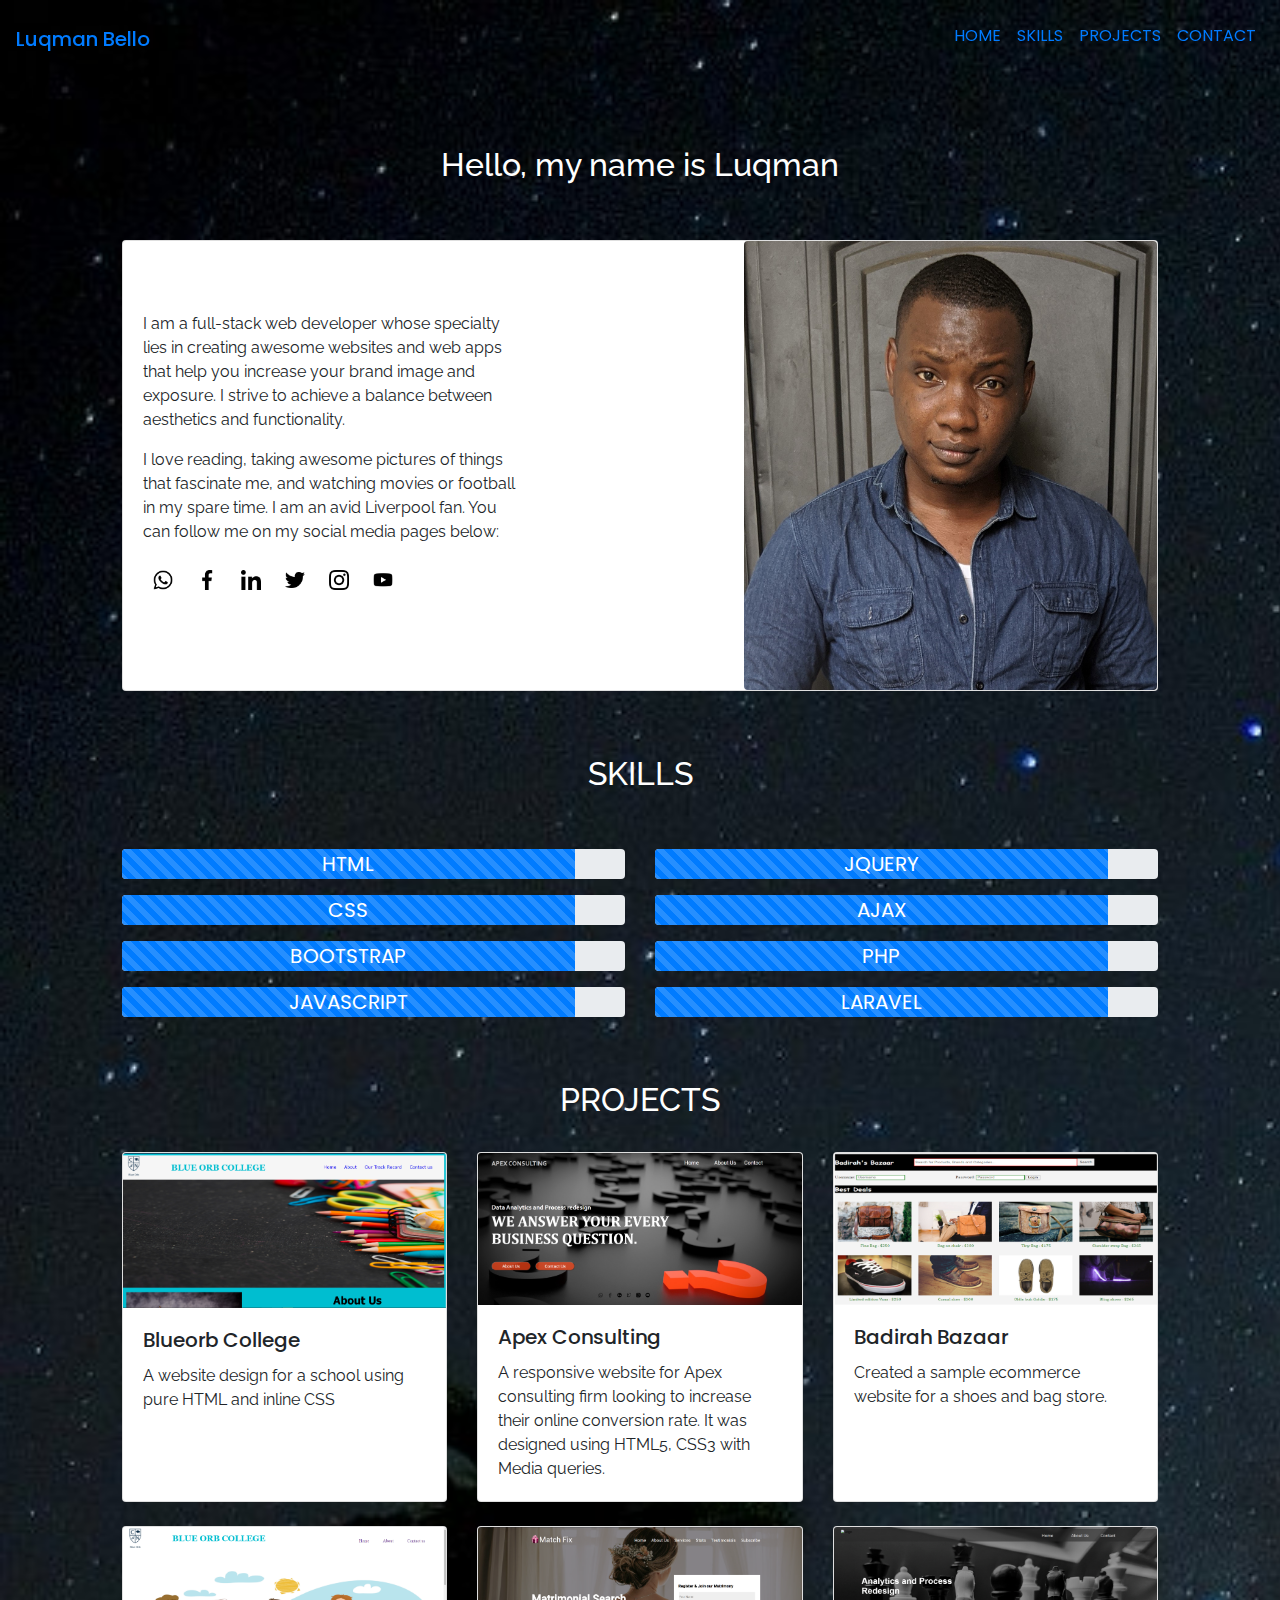
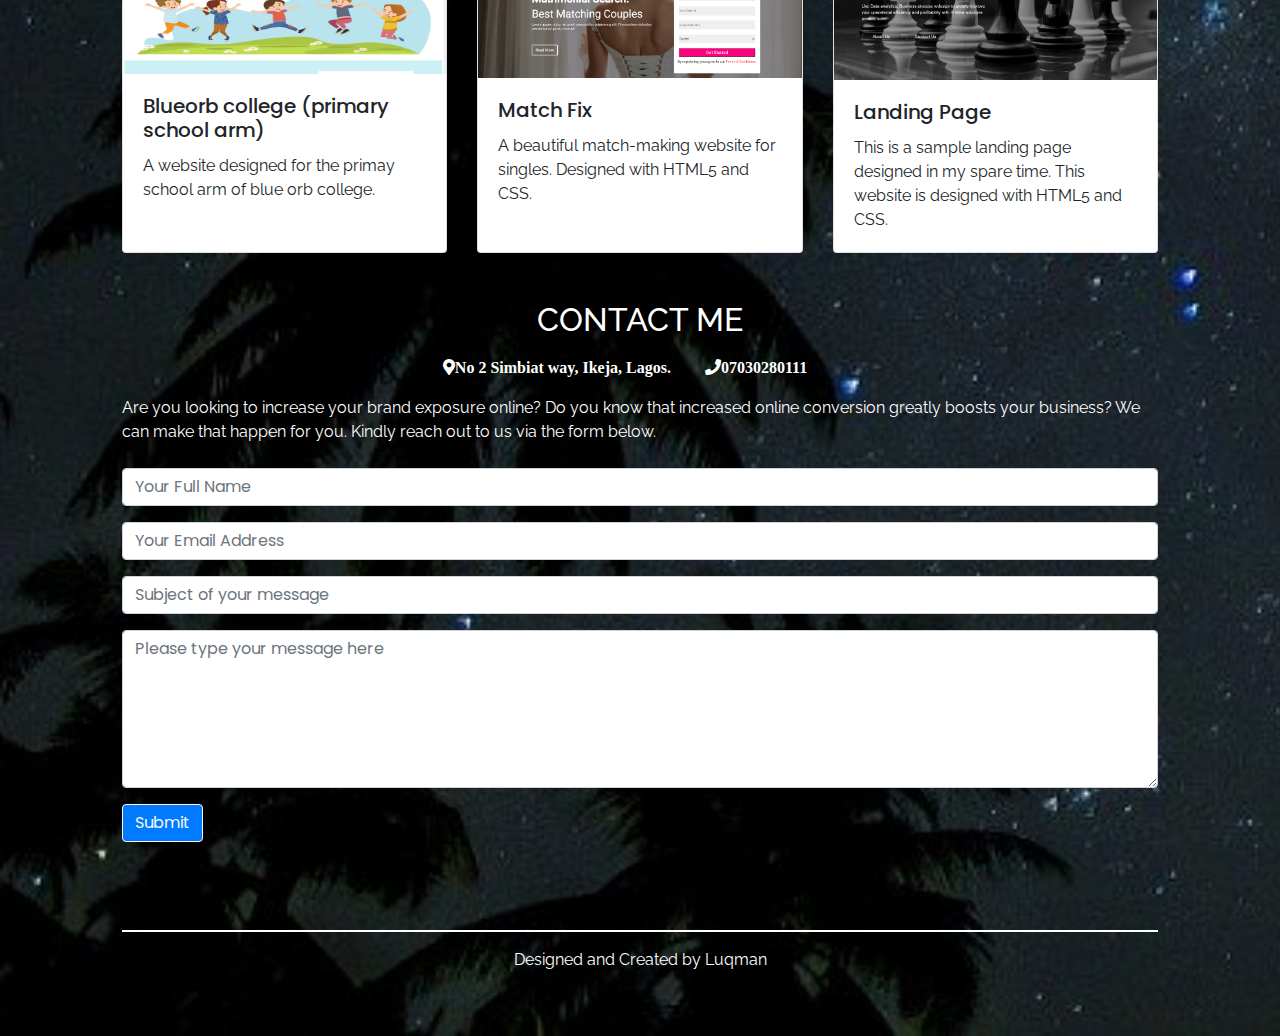
<file: index.html>
<!doctype html>
<html lang="en">
    <head>
        <meta charset="utf-8">
        <meta http-equiv="x-ua-compatible" content="ie=edge">
        
        <meta name="keyword" content="">
        <meta name="description" content="">
        <meta name="viewport" content="width=device-width, initial-scale=1">		

        <title>Luqman Bello</title>

        <link href="https://fonts.googleapis.com/css2?family=Poppins:wght@400;500;600;700;800&family=Raleway:wght@300;400;500;600;700;800&family=Tangerine:wght@400;700&display=swap" rel="stylesheet">

        <link rel="stylesheet" href="css/bootstrap.css" type="text/css">
        <link rel="stylesheet" href="index.css"  type="text/css">
        <link href="css/fontawesome/css/all.css" type="text/css" rel="stylesheet">
    </head>

    <body>
        <div class="container-fluid">
        <!--Nav bar and banner -->
        <div class="row justify-content-center mb-5">
            <div class="col-md-10">
                <nav class="navbar navbar-expand-lg fixed-top" >
                  <h1><a class="navbar-brand" href="home">Luqman Bello</a></h1>
                  <button class="navbar-toggler" type="button" data-toggle="collapse" data-target="#navbarNav" aria-controls="navbarNav" aria-expanded="false" aria-label="Toggle navigation">
                    <span class="navbar-toggler-icon"></span>
                  </button>
                  <div class="collapse navbar-collapse  justify-content-end" id="navbarNav">
                    <ul class="navbar-nav">
                      <li class="nav-item active">
                        <a class="nav-link" href="#home">HOME <span class="sr-only">(current)</span></a>
                      </li>
                      <li class="nav-item">
                        <a class="nav-link" href="#skills">SKILLS</a>
                      </li>
                      <li class="nav-item">
                        <a class="nav-link" href="#projects">PROJECTS</a>
                      </li>
                      <li class="nav-item">
                        <a class="nav-link" href="#contact">CONTACT</a>
                      </li>
                    </ul>
                  </div>
                </nav>
            </div>
        </div>

        <div style="min-height: 50px"></div>

        <!--About me section -->
                <div class="row justify-content-center mt-5 mb-5">
                    <div class="col-lg-6 text-lg-center" id="home"><h2>Hello, my name is Luqman</h2></div>
                </div>
                <div class="row justify-content-center">
                    <div class="col-lg-10">
                    <div class="card mb-3">
                      <div class="row justify-content-between">
                        <div class="col-lg-5">
                          <div class="card-body">
                            <h2 class="card-title">My name is Luqman</h2>
                            <p class="card-text">I am a full-stack web developer whose specialty lies in creating awesome websites and web apps that help you increase your brand image and exposure. I strive to achieve a balance between aesthetics and functionality.</p>

                            <p>I love reading, taking awesome pictures of things that fascinate me, and watching movies or football in my spare time. I am an avid Liverpool fan. You can follow me on my social media pages below:</p>
                             <a href="https://wa.me/+2347030280111" target="blank"><img src="images/whatsapp.png" class="socialmediaimg"></a>
                             <a href="https://facbook.com/mateerial" target="blank"><img src="images/facebook.png" class="socialmediaimg"></a>
                             <a href="https://www.linkedin.com/in/luqman-bello-abiodun" target="blank"><img src="images/linkedin.png" class="socialmediaimg"></a>
                             <a href="https://twitter.com/mateerial" target="blank"><img src="images/twitter.png" class="socialmediaimg"></a>
                             <a href="https://instagram.com/mateerial" target="blank"><img src="images/instagram.png" class="socialmediaimg"></a>
                             <a href="#" target="blank"><img src="images/youtube.png" class="socialmediaimg"></a>
                          </div>
                        </div>
                        <div class="col-lg-5">
                          <img src="images/luqman.jpg" class="img-fluid rounded" alt="myimage" >
                        </div>
                      </div>
                    </div>
                </div>
            </div>

        <!--Skills section -->  
                <div class="row justify-content-center mt-5 mb-5">
                    <div class="col-md-6 text-lg-center" id="skills"><h2>SKILLS</h2></div>
                </div>

                <div class="row justify-content-center">
                    <div class="col-md-5">
                        <div class="progress mb-3" style="min-height: 30px;">
                          <div class="progress-bar progress-bar-striped progress-bar-animated" role="progressbar" aria-valuenow="90" aria-valuemin="0" aria-valuemax="100" style="width: 90%; height: 30px; font-size: 20px;">HTML</div>
                        </div>
                        <div class="progress mb-3" style="min-height: 30px">
                          <div class="progress-bar progress-bar-striped progress-bar-animated" role="progressbar" aria-valuenow="80" aria-valuemin="0" aria-valuemax="100" style="width: 90%; height: 30px; font-size: 20px;">CSS</div>
                        </div>
                        <div class="progress mb-3" style="min-height: 30px">
                          <div class="progress-bar progress-bar-striped progress-bar-animated" role="progressbar" aria-valuenow="80" aria-valuemin="0" aria-valuemax="100" style="width: 90%; height: 30px; font-size: 20px;">BOOTSTRAP</div>
                        </div>
                        <div class="progress mb-3" style="min-height: 30px">
                          <div class="progress-bar progress-bar-striped progress-bar-animated" role="progressbar" aria-valuenow="80" aria-valuemin="0" aria-valuemax="100" style="width: 90%; height: 30px; font-size: 20px;">JAVASCRIPT</div>
                        </div>
                    </div>
                    <div class="col-md-5">
                        <div class="progress mb-3" style="min-height: 30px">
                          <div class="progress-bar progress-bar-striped progress-bar-animated" role="progressbar" aria-valuenow="80" aria-valuemin="0" aria-valuemax="100" style="width: 90%; height: 30px; font-size: 20px;">JQUERY</div>
                        </div>
                        <div class="progress mb-3" style="min-height: 30px">
                          <div class="progress-bar progress-bar-striped progress-bar-animated" role="progressbar" aria-valuenow="70" aria-valuemin="0" aria-valuemax="100" style="width: 90%; height: 30px; font-size: 20px;">AJAX</div>
                        </div>
                        <div class="progress mb-3" style="min-height: 30px">
                          <div class="progress-bar progress-bar-striped progress-bar-animated" role="progressbar" aria-valuenow="85" aria-valuemin="0" aria-valuemax="100" style="width: 90%; height: 30px; font-size: 20px;">PHP</div>
                        </div>
                        <div class="progress mb-3" style="min-height: 30px">
                          <div class="progress-bar progress-bar-striped progress-bar-animated" role="progressbar" aria-valuenow="60" aria-valuemin="0" aria-valuemax="100" style="width: 90%; height: 30px; font-size: 20px;">LARAVEL</div>
                        </div>
                    </div>
                </div>


        <!--Projects section -->
            <div class="row justify-content-center mt-5">
                <div class="col-md-6 text-lg-center" id="projects"><h2>PROJECTS</h2></div>
            </div>  

            <div class="row justify-content-center">
            <div class="col-lg-10">
                <div class="card-deck mt-4">
                  <div class="card">
                    <a href="projects/project1/index.html" target="blank"><img src="projects/project1/blueorb.png" class="card-img-top" alt="..." ></a>
                    <div class="card-body">
                      <h5 class="card-title">Blueorb College</h5>
                      <p class="card-text">A website design for a school using pure HTML and inline CSS</p>
                    </div>
                  </div>

                  <div class="card">
                    <a href="projects/project2/index.html" target="blank"><img src="projects/project2/apex.png" class="card-img-top" alt="..."></a>
                    <div class="card-body">
                      <h5 class="card-title">Apex Consulting</h5>
                      <p class="card-text">A responsive website for Apex consulting firm looking to increase their online conversion rate. It was designed using HTML5, CSS3 with Media queries.</p>
                    </div>
                  </div>

                  <div class="card">
                    <a href="projects/bazaar/cssassignment1edit.html" target="blank"><img src="projects/bazaar/bazaar.png" class="card-img-top" alt="..."></a>
                    <div class="card-body">
                      <h5 class="card-title">Badirah Bazaar</h5>
                      <p class="card-text">Created a sample ecommerce website for a shoes and bag store.</p>
                    </div>
                  </div>
                 </div>
            </div>
        </div>

            <div class="row justify-content-center">
            <div class="col-lg-10">
                 <div class="card-deck mt-4">
                  <div class="card">
                    <a href="projects/project3/webtemplate2.html" target="blank"><img src="projects/project3/blueorb.png" class="card-img-top" alt="..."></a>
                    <div class="card-body">
                      <h5 class="card-title">Blueorb college (primary school arm)</h5>
                      <p class="card-text">A website designed for the primay school arm of blue orb college.</p>
                    </div>
                  </div>
              
                  <div class="card">
                    <a href="projects/matchfix/datingwebsite.html" target="blank"><img src="projects/matchfix/matchfix.png" class="card-img-top" alt="..."></a>
                    <div class="card-body">
                      <h5 class="card-title">Match Fix</h5>
                      <p class="card-text">A beautiful match-making website for singles. Designed with HTML5 and CSS.</p>
                    </div>
                  </div>

                  <div class="card">
                    <a href="projects/project4/index.html" target="blank"><img src="projects/project4/landingpage.png" class="card-img-top" alt="..."></a>
                    <div class="card-body">
                      <h5 class="card-title">Landing Page</h5>
                      <p class="card-text">This is a sample landing page designed in my spare time. This website is designed with HTML5 and CSS.</p>
                    </div>
                  </div>
                </div>
            </div>
        </div>

        <!--Contact section -->
            <div class="row justify-content-center mt-5 mb-5">
                <div class="col-lg-10">
                    <h2 class="text-lg-center mb-3" id="contact">CONTACT ME</h2>
                    <p style="text-align: center;"><span><i class="fas fa-map-marker-alt" style="color: white;">No 2 Simbiat way, Ikeja, Lagos.</i></span> <span><i class="fas fa-phone" style="color: white;">07030280111</i> </span></p>
                    <p class="mb-4" style="color:white;">Are you looking to increase your brand exposure online? Do you know that increased online conversion greatly boosts your business? We can make that happen for you. Kindly reach out to us via the form below. </p>

                    <!--Enquiry form below -->
                        <form method="" action="">                       
                            <div class="form-group">
                                <input type="text" class="form-control" id="exampleInputPassword1" placeholder="Your Full Name">
                            </div>
                            <div class="form-group">
                                <input type="email" class="form-control" id="exampleInputEmail1" aria-describedby="emailHelp" placeholder="Your Email Address">
                          </div>
                          <div class="form-group">
                                <input type="text" class="form-control" id="exampleInputPassword1" placeholder="Subject of your message">
                            </div>
                          <div class="form-group">
                            <textarea class="form-control" id="exampleFormControlTextarea1" rows="6" placeholder="Please type your message here"></textarea>
                          </div>
                          
                          <button type="submit" class="btn btn-outline-light btn-primary">Submit</button>
                        </form>
                </div>
                <div class="col-lg-10">
                            <br><br><br><hr style="border:1px solid white">
                            <p class="text-lg-center" style="color:white;">Designed and Created by Luqman</p>
                        </div>
                </div>
            </div>

            <!--Social media and footer -->
            <div class="row justify-content-center">
                <div class="col-md-10">
                

                </div>
                
            </div>

                        


        </div>




        <script src="js/jquery.min.js" type="text/javascript"></script>
        <script src="js/popper.min.js" type="text/javascript"></script>
        <script src="js/bootstrap.js" type="text/javascript"></script>

    </body>

    </html>
</file>
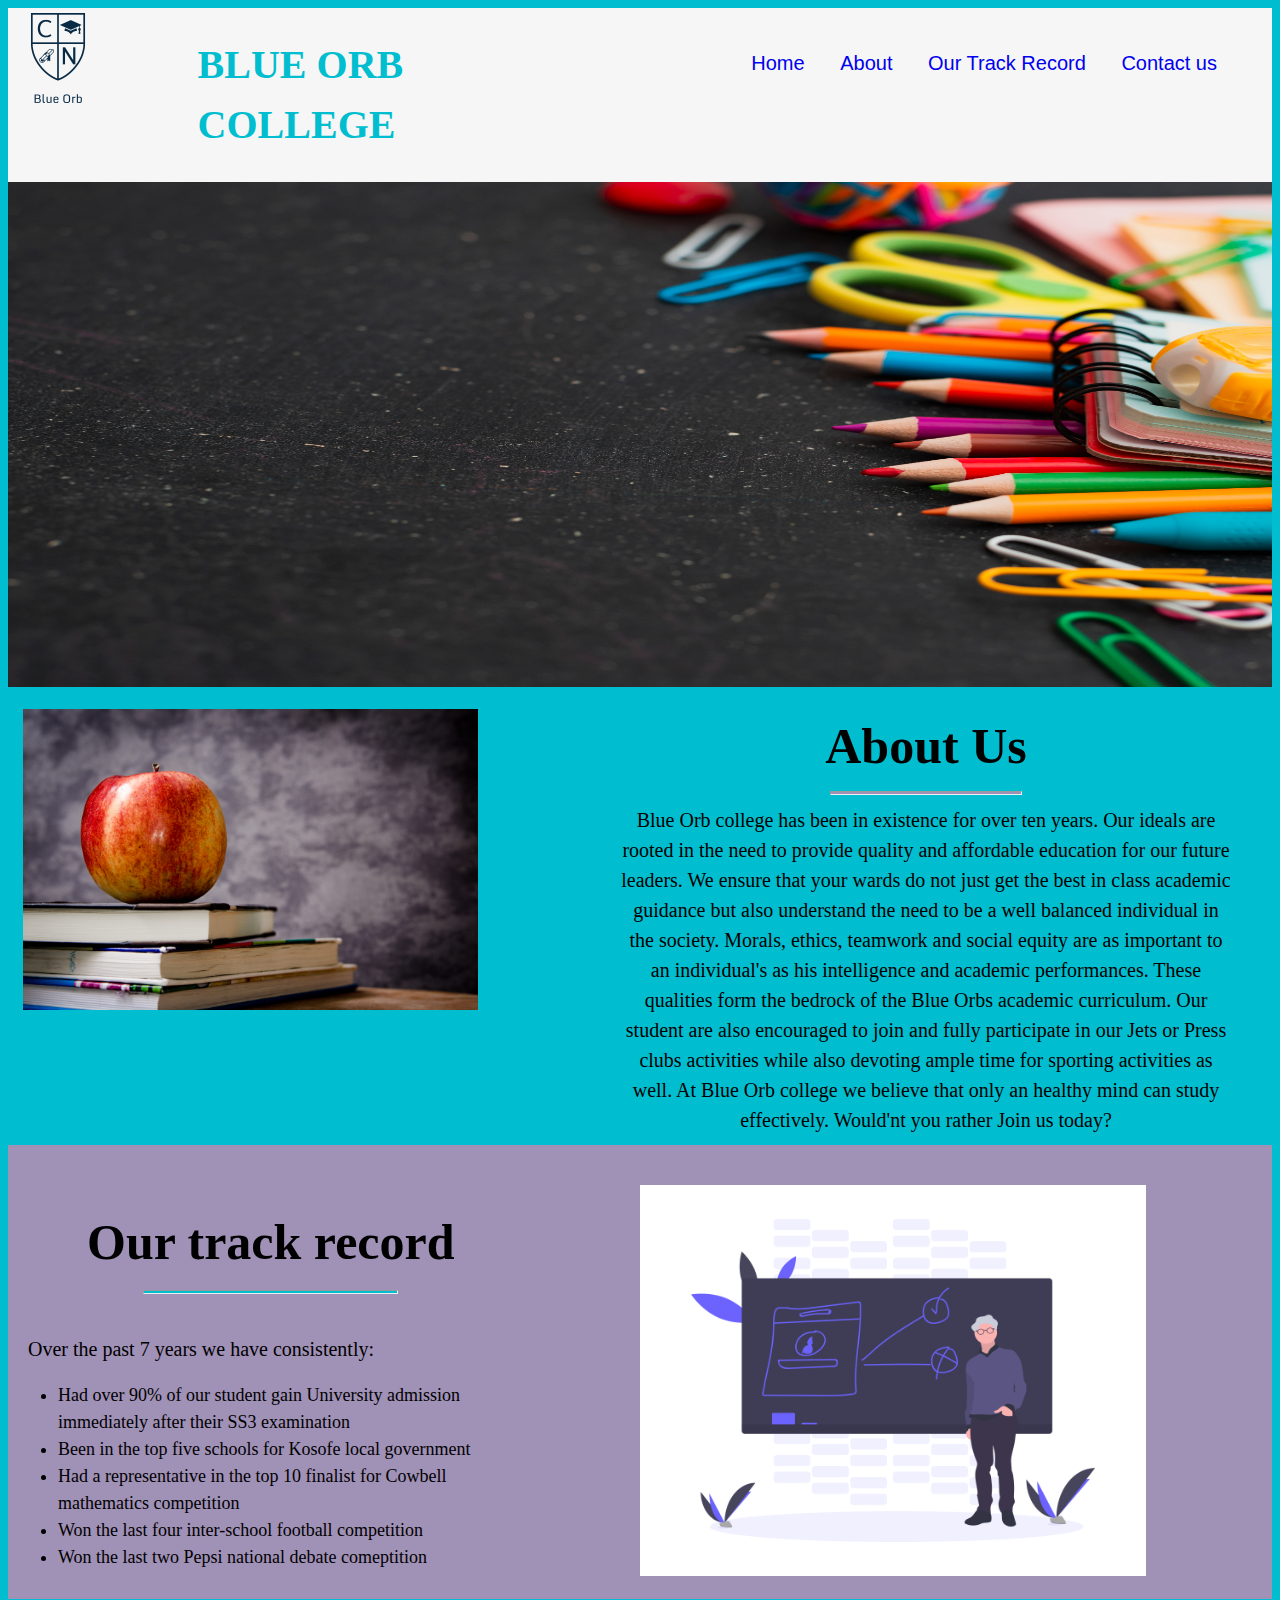
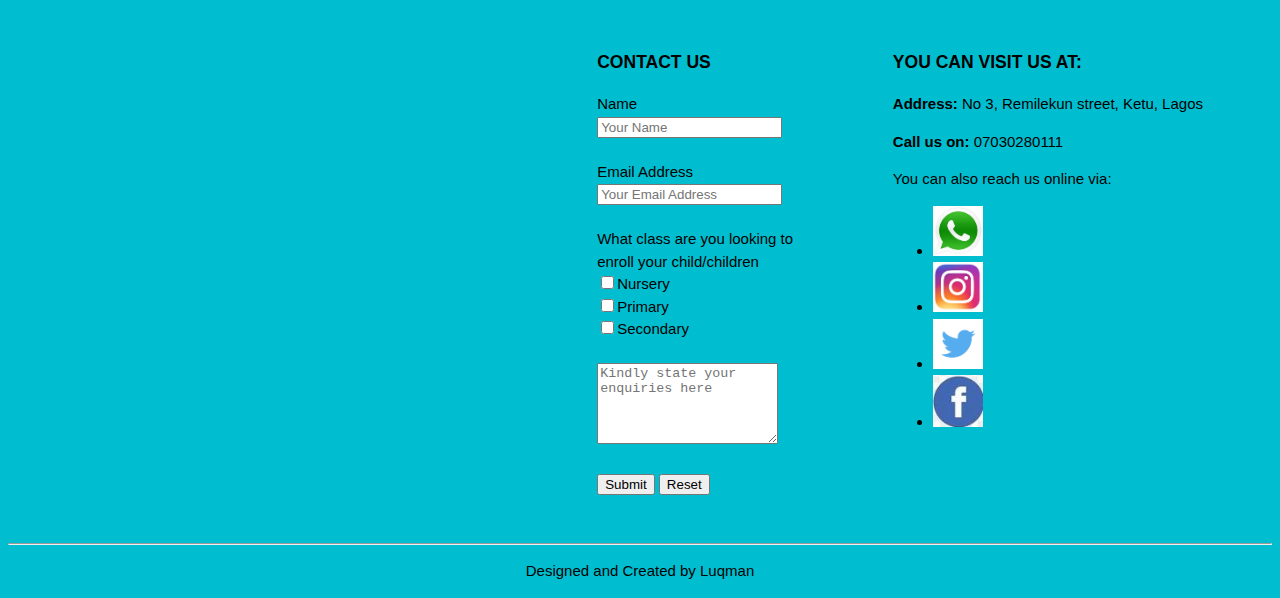
<file: projects/project1/index.html>
<!doctype html>
<html>

<head>
	<meta name="keywords" content="schools in ketu, best school alimosho, Nursery schools ketu, Primary school ketu, best schools ikorodu road ">
	<meta name="description" content="Blue Orb college was founded out of a passion for excellence and great academic environment at an affordable price.">
	<meta name="author" content="Luqman Bello">
	<title>Blue Orb College</title>
</head>

<body style="font-family: Verdana, sans-serif; font-size:15px; line-height:1.5; background-color:#00bed0;">

<!--The Logo and Navigation bar section -->
<div style="overflow:auto; background-color:#F6F6F6; margin:0px">
	<div style="width:15%; float:left">
		<img src="images/logo1.png" width="100px">
	</div>
	<div style="width:30%; float:left">
		<h1 style="font-family: georgia; font-size:40px; height:100%; color:#00bed0" valign="middle">BLUE ORB COLLEGE</h1>
	</div >
	<div style="float:right; width:40%; text-align:right; padding:40px; font-size:20px">
		<a href="#" style="margin:15px; text-decoration:none">Home</a>
		<a href="#about" style="margin:15px; text-decoration:none">About</a>
		<a href="#record" style="margin:15px; text-decoration:none">Our Track Record</a>
		<a href="#contact" style="margin:15px; text-decoration:none">Contact us</a>
	</div>
</div>

<!--The Banner section -->
<div style="clear:both; padding:0px; margin:0px">
	<img src="images/schoolbanner2.jpg" width="100%" height="505.6px">
</div>

<!--The About Us section -->
<div style="overflow:auto; font-family:tahoma; padding-top:15px; background-color:#00bed0; margin:0px">
	<div style="width:40%; float:left; padding-left:15px">
		<img src="images/appleonbook.jpg" width="90%">
	</div>
	<div style="width:50%; float:right; padding-right:30px">
		<h1 style="font-size:50px; text-align:center; margin:0px" id="about">About Us</h1>
		<hr style="height:2px; width:30%; color:#A091B7; background-color:#A091B7">
		<p style="font-size:20px; text-align:center; margin:10px">
			Blue Orb college has been in existence for over ten years. Our ideals are
			rooted in the need to provide quality and affordable education for our future leaders.
			We ensure that your wards do not just get the best in class academic guidance but also understand
			the need to be a well balanced individual in the society.
			Morals, ethics, teamwork and social equity are as important to an individual's as his intelligence
			and academic performances. These qualities form the bedrock of the Blue Orbs academic curriculum.
			Our student are also encouraged to join and fully participate in our Jets or Press clubs activities while
			also devoting ample time for sporting activities as well.
			At Blue Orb college we believe that only an healthy mind can study effectively. 
			Would'nt you rather Join us today?</p>
	</div>
</div>

<!--The Track record section -->
<div style="overflow:auto; padding-top:15px; font-family:tahoma; padding-top:40px; margin:0px; background-color:#A091B7">
	<div style="width:40%; float:left; padding:10px">
		<h1 style="font-size:50px; text-align:center; margin:10px" id="record">Our track record</h1>
		<hr style="height:2px; width:50%; color:#00bed0; background-color:#00bed0"><br>
		<p style="font-size:20px; margin:10px">
		Over the past 7 years we have consistently:
		</p>
		<ul style="font-size:18px;">
			<li>Had over 90% of our student gain University admission immediately after their SS3 examination</li>
			<li>Been in the top five schools for Kosofe local government</li>
			<li>Had a representative in the top 10 finalist for Cowbell mathematics competition</li>
			<li>Won the last four inter-school football competition</li>
			<li>Won the last two Pepsi national debate comeptition</li>
		</ul>
	</div>
	<div style="width:50%; float:right">
		<img src="images/teaching.png" width="80% height="250px">
	</div>
</div>

<!--The Contact section -->
<div style="clear:both; overflow:auto; padding-top:50px; margin:0px; background-color:#00bed0">

	<!--Google maps -->
	<div style="width:30%; float:left">
		<iframe style="padding-left:20px" src="https://www.google.com/maps/embed?pb=!1m18!1m12!1m3!1d3963.4154101834383!2d3.3850600145908594!3d6.595181595230517!2m3!1f0!2f0!3f0!3m2!1i1024!2i768!4f13.1!3m3!1m2!1s0x103b92f1a4192db7%3A0x4669911e91eec216!2s3%20Remilekun%20St%2C%20Ketu%2C%20Lagos!5e0!3m2!1sen!2sng!4v1599218912227!5m2!1sen!2sng" width="100%" height="450" frameborder="0" style="border:1px solid black;" allowfullscreen="" aria-hidden="false" tabindex="0"></iframe>
	</div>
	
	<!--The contact us form -->
	<div style="width:20%; float:left; padding-left:20px; padding-bottom:40px; margin-left:150px" >
	<form method="post" action="" style="margin-left:40px">
		<h3 style="margin-top:0px" id="contact">CONTACT US</h3>
		<label for="name">Name</label><br>
		<input type="text" name="name" id="name" placeholder="Your Name"><br><br>
		<label for="email">Email Address</label><br>
		<input type="email" name="email" id="email" placeholder="Your Email Address"><br><br>
		
		<span>What class are you looking to enroll your child/children</span><br>
		<input type="checkbox" name="nur" value="nur" id="nur"><label for="nur">Nursery</label><br>
		<input type="checkbox" name="pry" value="pry" id="pry"><label for="pry">Primary</label><br>
		<input type="checkbox" name="sec" value="sec" id="sec"><label for="sec">Secondary</label><br>
			
			<span></span><br>
			<textarea name="address" rows="5" col="39" placeholder="Kindly state your enquiries here "></textarea>
		
		<br><br>
		<input type="submit" value="Submit">
		<button type="reset">Reset</button>
	</form>
	</div>
	
	<!--The location and social media links -->
	<div style="width:30%; float:right">
		<h3 style="margin-top:0px; padding-bottom:0px">YOU CAN VISIT US AT:</h3>
		<p><b>Address:</b> No 3, Remilekun street, Ketu, Lagos<p/>
		<p><b>Call us on:</b> 07030280111<p/>
		<p>You can also reach us online via:<p/>
		<ul>
			<li><a href="#"><img src="images/whatsap.jfif" width="50px"></a></li>
			<li><a href="#"><img src="images/instagrm.jfif" width="50px"></a></li>
			<li><a href="#"><img src="images/tweet.png" width="50px"></a></li>
			<li><a href="#"><img src="images/facebook.jpg" width="50px"></a></li>
		</ul>
	</div><br><br><br><br>
</div>

<!--The footer section -->
<div style="clear:both; background-color:#00bed0; margin:0px">
	<hr style="background-color:#00bed0">
	<p style="text-align:center">Designed and Created by Luqman</p>	
</div>

</body>
</html>
</file>
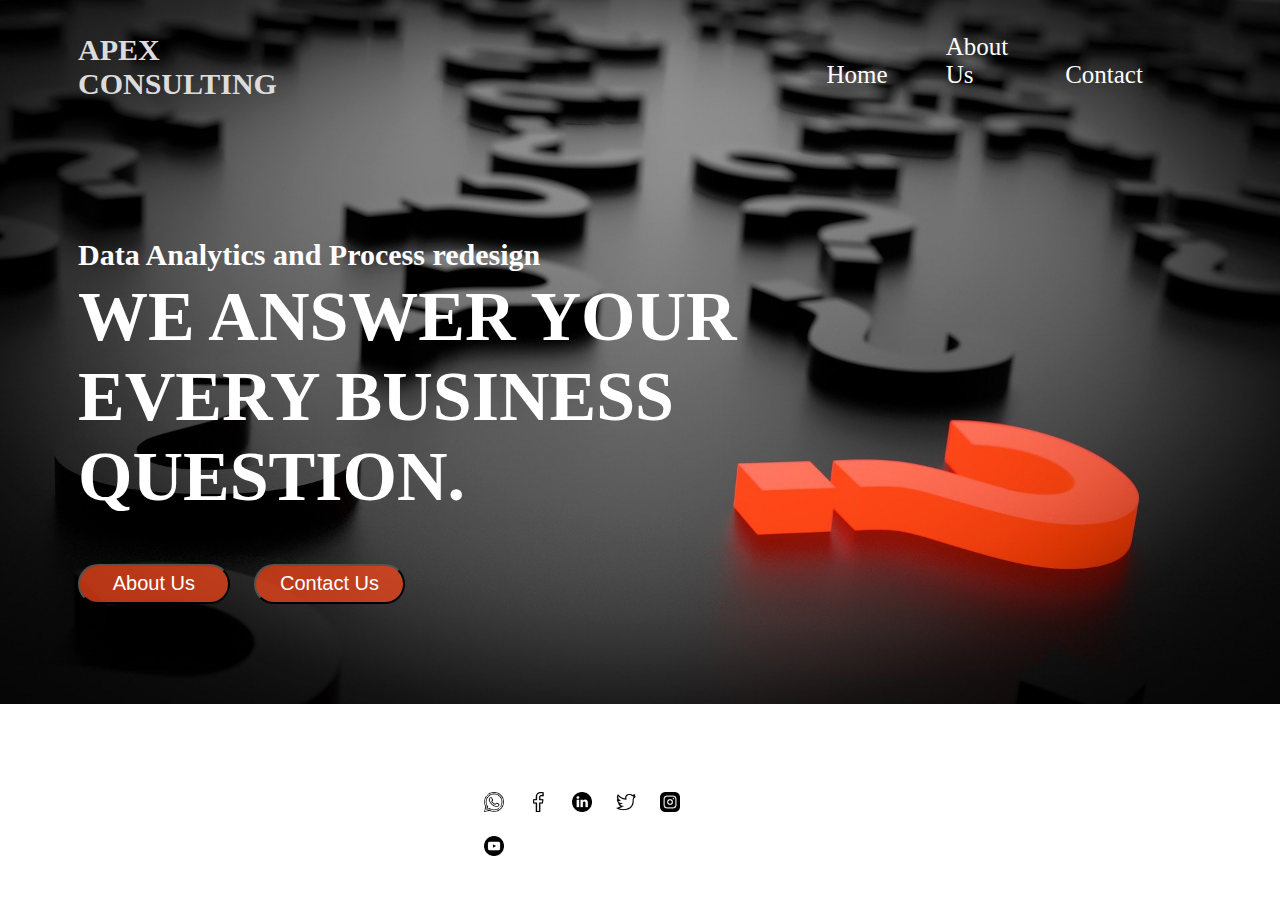
<file: projects/project2/index.html>
<!doctype html>

<html lang="en">
<head>

<meta name="keywords" content="Digital consulting company Ikeja Lagos, Data analytics in Ikeja Lagos, Process redesign in Ikeja lagos,
	efficient business solutions Lagos, digital transformation Ikeja Lagos Nigeria">
<meta name="description" content="We are a world-class digital consulting company based in Ikeja, Lagos. 
	We help you draw insights from your data and refine your business processes to create a leaner and 
	more efficient workflow ">
<meta name="author" content="Luqman Bello">
<link href="index.css" type="text/css" rel="stylesheet">

<title>Apex Consultancy </title>

</head>

<body>
<!--Header section -->
	<header>
		<div id="logo">
			<h2>APEX CONSULTING</h2>
		</div>
		<nav>
			<ul>
				<li><a href="#">Home</a></li>
				<li><a href="about.html">About Us</a></li>
				<li><a href="contact.html">Contact</a></li>
			</ul>
		</nav>
		<div style="clear:both"><div>
	</header>
	<section>
		<article id="body">
			<h2>Data Analytics and Process redesign</h2>
			<h1>WE ANSWER YOUR EVERY BUSINESS QUESTION.</h1>
			<button class="btn"><a href="about.html">About Us</a></button>
			<button class="btn"><a href="contact.html">Contact Us</a></button>
		</article>
	</section>
	<div id="socialmedia">
				<a href="#"><img src="images/whatsapp2.png" class="socialmediaimg"></a>
				<a href="#"><img src="images/facebook2.png" class="socialmediaimg"></a>
				<a href="#"><img src="images/linkedin2.png" class="socialmediaimg"></a>
				<a href="#"><img src="images/twitter2.png" class="socialmediaimg"></a>
				<a href="#"><img src="images/instagram2.png" class="socialmediaimg"></a>
				<a href="#"><img src="images/youtube2.png" class="socialmediaimg"></a>
	</div>
</body>

</html>
</file>
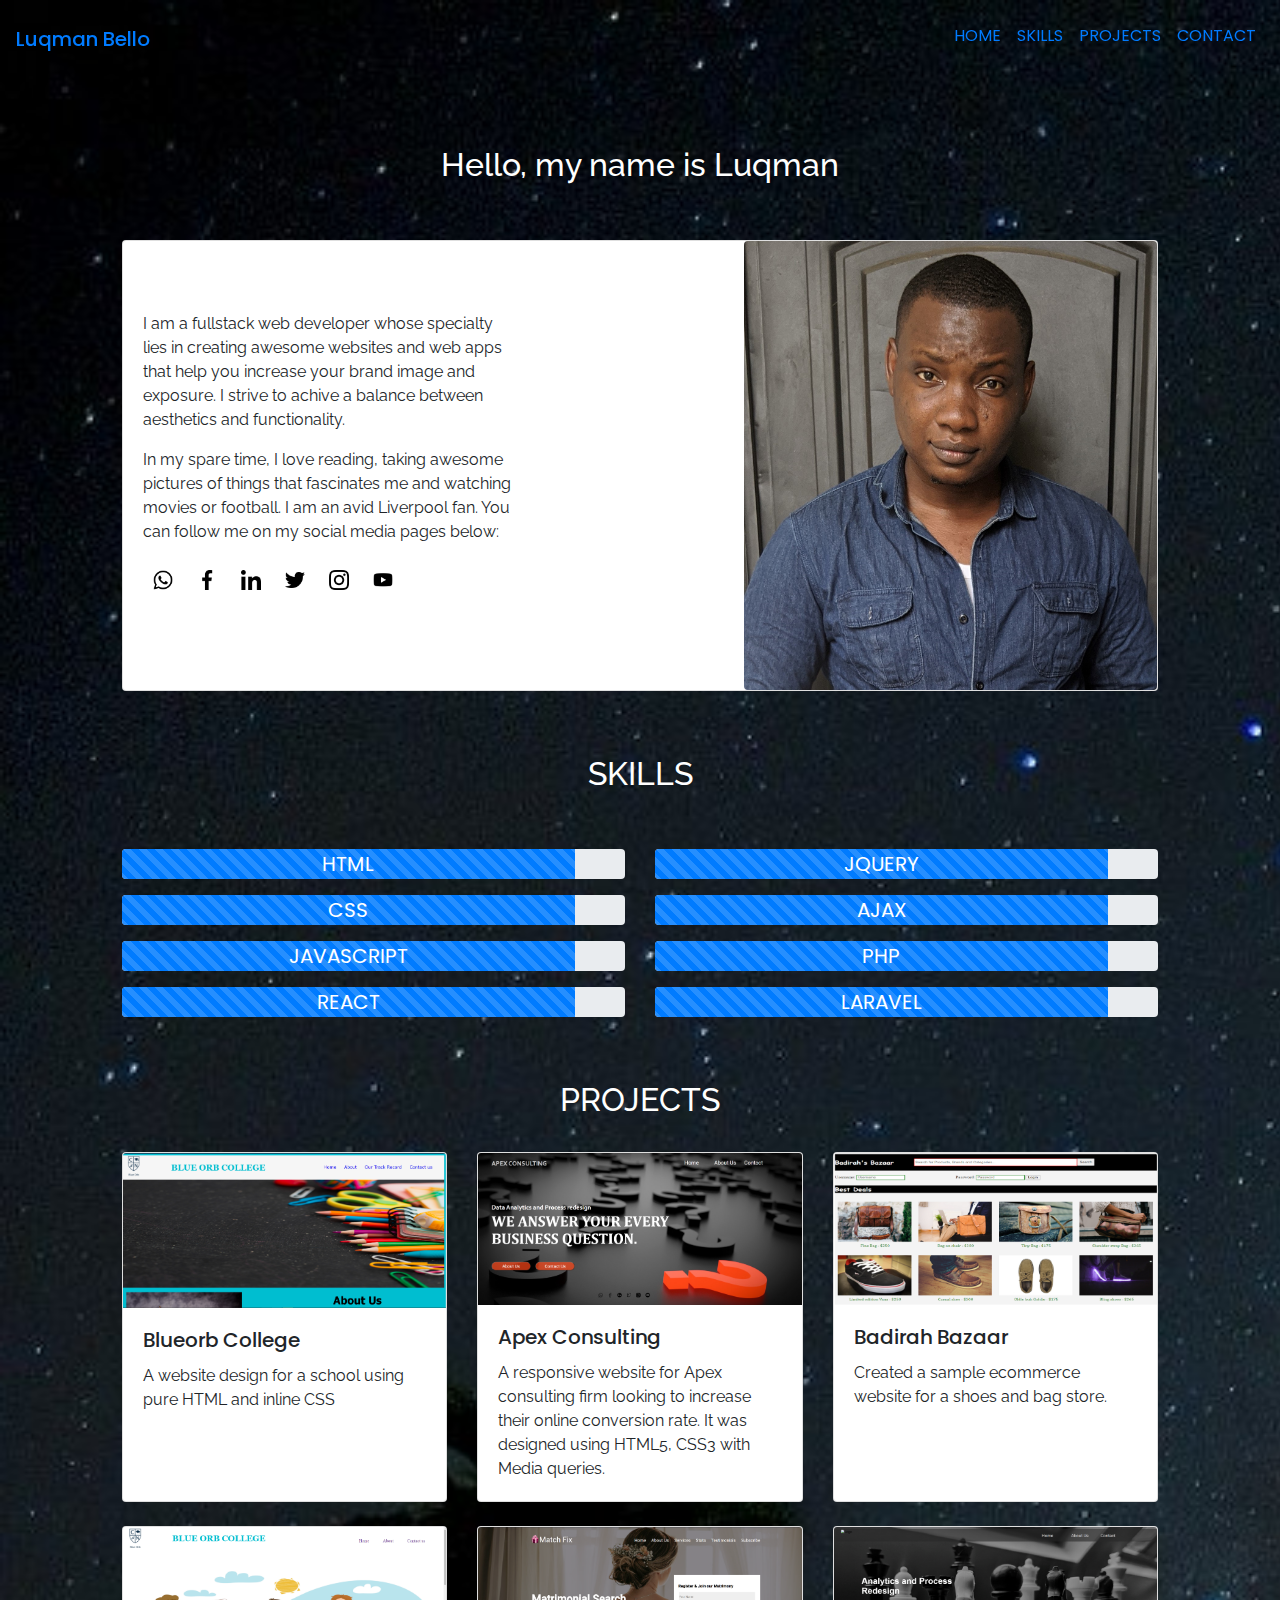
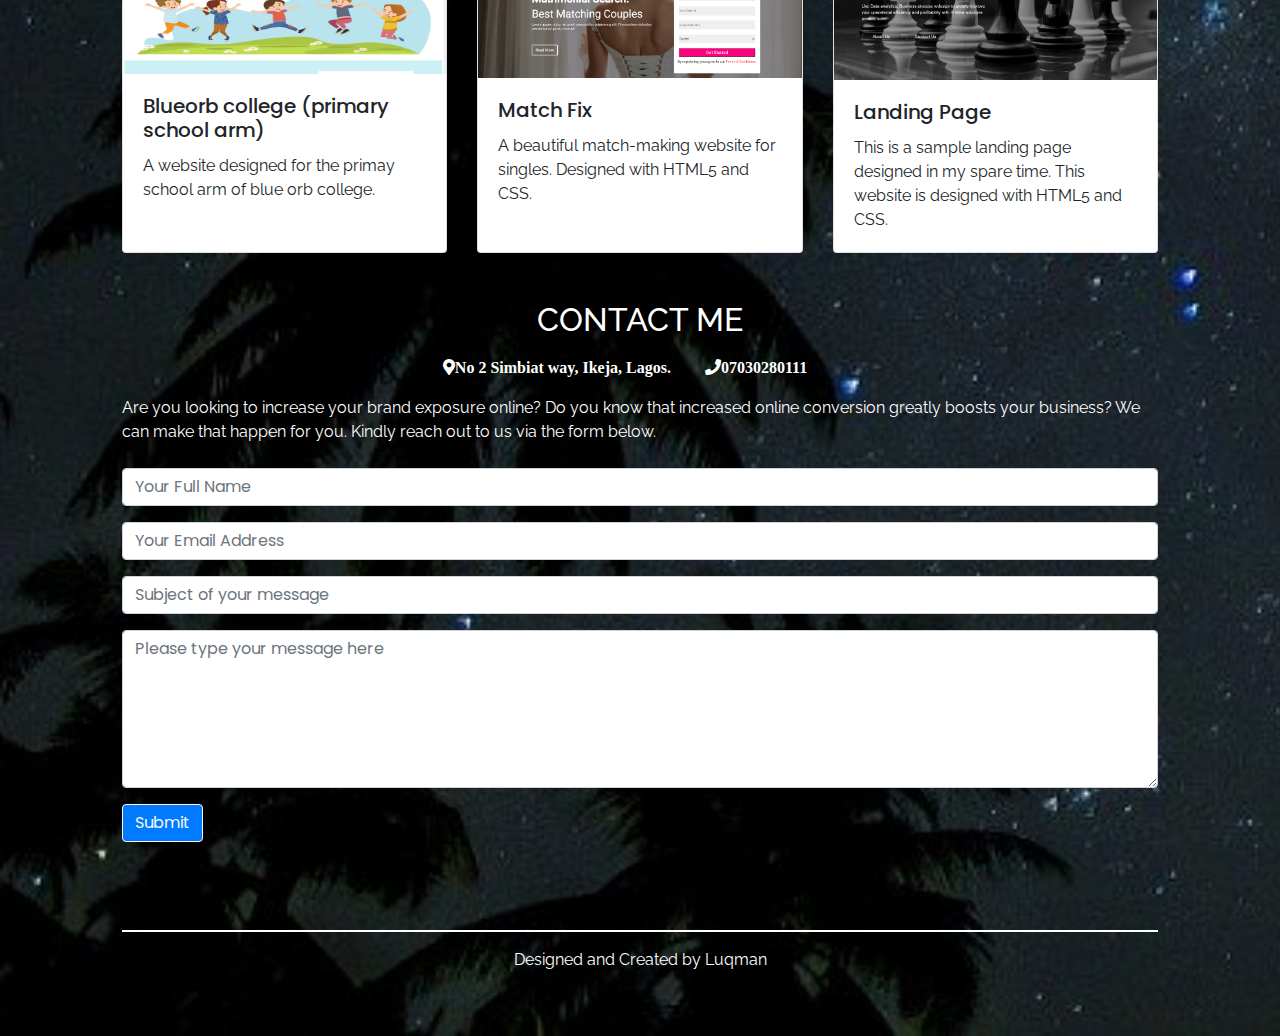
<file: index2.html>
<!doctype html>
<html lang="en">
    <head>
        <meta charset="utf-8">
        <meta http-equiv="x-ua-compatible" content="ie=edge">
        
        <meta name="keyword" content="">
        <meta name="description" content="">
        <meta name="viewport" content="width=device-width, initial-scale=1">		

        <title>Luqman Bello</title>

        <link href="https://fonts.googleapis.com/css2?family=Poppins:wght@400;500;600;700;800&family=Raleway:wght@300;400;500;600;700;800&family=Tangerine:wght@400;700&display=swap" rel="stylesheet">

        <link rel="stylesheet" href="css/bootstrap.css" type="text/css">
        <link rel="stylesheet" href="index2.css"  type="text/css">
        <link href="css/fontawesome/css/all.css" type="text/css" rel="stylesheet">
    </head>

    <body>
        <div class="container-fluid">
        <!--Nav bar and banner -->
        <div class="row justify-content-center mb-5">
            <div class="col-md-10">
                <nav class="navbar navbar-expand-lg fixed-top" >
                  <h1><a class="navbar-brand" href="home">Luqman Bello</a></h1>
                  <button class="navbar-toggler" type="button" data-toggle="collapse" data-target="#navbarNav" aria-controls="navbarNav" aria-expanded="false" aria-label="Toggle navigation">
                    <span class="navbar-toggler-icon"></span>
                  </button>
                  <div class="collapse navbar-collapse  justify-content-end" id="navbarNav">
                    <ul class="navbar-nav">
                      <li class="nav-item active">
                        <a class="nav-link" href="#home">HOME <span class="sr-only">(current)</span></a>
                      </li>
                      <li class="nav-item">
                        <a class="nav-link" href="#skills">SKILLS</a>
                      </li>
                      <li class="nav-item">
                        <a class="nav-link" href="#projects">PROJECTS</a>
                      </li>
                      <li class="nav-item">
                        <a class="nav-link" href="#contact">CONTACT</a>
                      </li>
                    </ul>
                  </div>
                </nav>
            </div>
        </div>

        <div style="min-height: 50px"></div>

        <!--About me section -->
                <div class="row justify-content-center mt-5 mb-5">
                    <div class="col-lg-6 text-lg-center" id="home"><h2>Hello, my name is Luqman</h2></div>
                </div>
                <div class="row justify-content-center">
                    <div class="col-lg-10">
                    <div class="card mb-3">
                      <div class="row justify-content-between">
                        <div class="col-lg-5">
                          <div class="card-body">
                            <h2 class="card-title">My name is Luqman</h2>
                            <p class="card-text">I am a fullstack web developer whose specialty lies in creating awesome websites and web apps 
                                that help you increase your brand image and exposure. I strive to achive a balance between aesthetics and functionality.</p>
                            <p>In my spare time, I love reading, taking awesome pictures of things that fascinates me and watching movies or football. I am an avid Liverpool fan. You can follow me on my social media pages below:</p>
                             <a href="#"><img src="images/whatsapp.png" class="socialmediaimg"></a>
                             <a href="#"><img src="images/facebook.png" class="socialmediaimg"></a>
                             <a href="#"><img src="images/linkedin.png" class="socialmediaimg"></a>
                             <a href="#"><img src="images/twitter.png" class="socialmediaimg"></a>
                             <a href="#"><img src="images/instagram.png" class="socialmediaimg"></a>
                             <a href="#"><img src="images/youtube.png" class="socialmediaimg"></a>
                          </div>
                        </div>
                        <div class="col-lg-5">
                          <img src="images/luqman.jpg" class="img-fluid rounded" alt="myimage" >
                        </div>
                      </div>
                    </div>
                </div>
            </div>

        <!--Skills section -->  
                <div class="row justify-content-center mt-5 mb-5">
                    <div class="col-md-6 text-lg-center" id="skills"><h2>SKILLS</h2></div>
                </div>

                <div class="row justify-content-center">
                    <div class="col-md-5">
                        <div class="progress mb-3" style="min-height: 30px;">
                          <div class="progress-bar progress-bar-striped progress-bar-animated" role="progressbar" aria-valuenow="90" aria-valuemin="0" aria-valuemax="100" style="width: 90%; height: 30px; font-size: 20px;">HTML</div>
                        </div>
                        <div class="progress mb-3" style="min-height: 30px">
                          <div class="progress-bar progress-bar-striped progress-bar-animated" role="progressbar" aria-valuenow="88" aria-valuemin="0" aria-valuemax="100" style="width: 90%; height: 30px; font-size: 20px;">CSS</div>
                        </div>
                        <div class="progress mb-3" style="min-height: 30px">
                          <div class="progress-bar progress-bar-striped progress-bar-animated" role="progressbar" aria-valuenow="85" aria-valuemin="0" aria-valuemax="100" style="width: 90%; height: 30px; font-size: 20px;">JAVASCRIPT</div>
                        </div>
                        <div class="progress mb-3" style="min-height: 30px">
                          <div class="progress-bar progress-bar-striped progress-bar-animated" role="progressbar" aria-valuenow="70" aria-valuemin="0" aria-valuemax="100" style="width: 90%; height: 30px; font-size: 20px;">REACT</div>
                        </div>
                    </div>
                    <div class="col-md-5">
                        <div class="progress mb-3" style="min-height: 30px">
                          <div class="progress-bar progress-bar-striped progress-bar-animated" role="progressbar" aria-valuenow="80" aria-valuemin="0" aria-valuemax="100" style="width: 90%; height: 30px; font-size: 20px;">JQUERY</div>
                        </div>
                        <div class="progress mb-3" style="min-height: 30px">
                          <div class="progress-bar progress-bar-striped progress-bar-animated" role="progressbar" aria-valuenow="82" aria-valuemin="0" aria-valuemax="100" style="width: 90%; height: 30px; font-size: 20px;">AJAX</div>
                        </div>
                        <div class="progress mb-3" style="min-height: 30px">
                          <div class="progress-bar progress-bar-striped progress-bar-animated" role="progressbar" aria-valuenow="85" aria-valuemin="0" aria-valuemax="100" style="width: 90%; height: 30px; font-size: 20px;">PHP</div>
                        </div>
                        <div class="progress mb-3" style="min-height: 30px">
                          <div class="progress-bar progress-bar-striped progress-bar-animated" role="progressbar" aria-valuenow="90" aria-valuemin="0" aria-valuemax="100" style="width: 90%; height: 30px; font-size: 20px;">LARAVEL</div>
                        </div>
                    </div>
                </div>


        <!--Projects section -->
            <div class="row justify-content-center mt-5">
                <div class="col-md-6 text-lg-center" id="projects"><h2>PROJECTS</h2></div>
            </div>  

            <div class="row justify-content-center">
            <div class="col-lg-10">
                <div class="card-deck mt-4">
                  <div class="card">
                    <a href="projects/project1/index.html" target="blank"><img src="projects/project1/blueorb.png" class="card-img-top" alt="..." ></a>
                    <div class="card-body">
                      <h5 class="card-title">Blueorb College</h5>
                      <p class="card-text">A website design for a school using pure HTML and inline CSS</p>
                    </div>
                  </div>

                  <div class="card">
                    <a href="projects/project2/index.html" target="blank"><img src="projects/project2/apex.png" class="card-img-top" alt="..."></a>
                    <div class="card-body">
                      <h5 class="card-title">Apex Consulting</h5>
                      <p class="card-text">A responsive website for Apex consulting firm looking to increase their online conversion rate. It was designed using HTML5, CSS3 with Media queries.</p>
                    </div>
                  </div>

                  <div class="card">
                    <a href="projects/bazaar/cssassignment1edit.html" target="blank"><img src="projects/bazaar/bazaar.png" class="card-img-top" alt="..."></a>
                    <div class="card-body">
                      <h5 class="card-title">Badirah Bazaar</h5>
                      <p class="card-text">Created a sample ecommerce website for a shoes and bag store.</p>
                    </div>
                  </div>
                 </div>
            </div>
        </div>

            <div class="row justify-content-center">
            <div class="col-lg-10">
                 <div class="card-deck mt-4">
                  <div class="card">
                    <a href="projects/project3/webtemplate2.html" target="blank"><img src="projects/project3/blueorb.png" class="card-img-top" alt="..."></a>
                    <div class="card-body">
                      <h5 class="card-title">Blueorb college (primary school arm)</h5>
                      <p class="card-text">A website designed for the primay school arm of blue orb college.</p>
                    </div>
                  </div>
              
                  <div class="card">
                    <a href="projects/matchfix/datingwebsite.html" target="blank"><img src="projects/matchfix/matchfix.png" class="card-img-top" alt="..."></a>
                    <div class="card-body">
                      <h5 class="card-title">Match Fix</h5>
                      <p class="card-text">A beautiful match-making website for singles. Designed with HTML5 and CSS.</p>
                    </div>
                  </div>

                  <div class="card">
                    <a href="projects/project4/index.html" target="blank"><img src="projects/project4/landingpage.png" class="card-img-top" alt="..."></a>
                    <div class="card-body">
                      <h5 class="card-title">Landing Page</h5>
                      <p class="card-text">This is a sample landing page designed in my spare time. This website is designed with HTML5 and CSS.</p>
                    </div>
                  </div>
                </div>
            </div>
        </div>

        <!--Contact section -->
            <div class="row justify-content-center mt-5 mb-5">
                <div class="col-lg-10">
                    <h2 class="text-lg-center mb-3" id="contact">CONTACT ME</h2>
                    <p style="text-align: center;"><span><i class="fas fa-map-marker-alt" style="color: white;">No 2 Simbiat way, Ikeja, Lagos.</i></span> <span><i class="fas fa-phone" style="color: white;">07030280111</i> </span></p>
                    <p class="mb-4" style="color:white;">Are you looking to increase your brand exposure online? Do you know that increased online conversion greatly boosts your business? We can make that happen for you. Kindly reach out to us via the form below. </p>

                    <!--Enquiry form below -->
                        <form method="" action="">                       
                            <div class="form-group">
                                <input type="text" class="form-control" id="exampleInputPassword1" placeholder="Your Full Name">
                            </div>
                            <div class="form-group">
                                <input type="email" class="form-control" id="exampleInputEmail1" aria-describedby="emailHelp" placeholder="Your Email Address">
                          </div>
                          <div class="form-group">
                                <input type="text" class="form-control" id="exampleInputPassword1" placeholder="Subject of your message">
                            </div>
                          <div class="form-group">
                            <textarea class="form-control" id="exampleFormControlTextarea1" rows="6" placeholder="Please type your message here"></textarea>
                          </div>
                          
                          <button type="submit" class="btn btn-outline-light btn-primary">Submit</button>
                        </form>
                </div>
                <div class="col-lg-10">
                            <br><br><br><hr style="border:1px solid white">
                            <p class="text-lg-center" style="color:white;">Designed and Created by Luqman</p>
                        </div>
                </div>
            </div>

            <!--Social media and footer -->
            <div class="row justify-content-center">
                <div class="col-md-10">
                

                </div>
                
            </div>

                        


        </div>




        <script src="js/jquery.min.js" type="text/javascript"></script>
        <script src="js/popper.min.js" type="text/javascript"></script>
        <script src="js/bootstrap.js" type="text/javascript"></script>

    </body>

    </html>
</file>
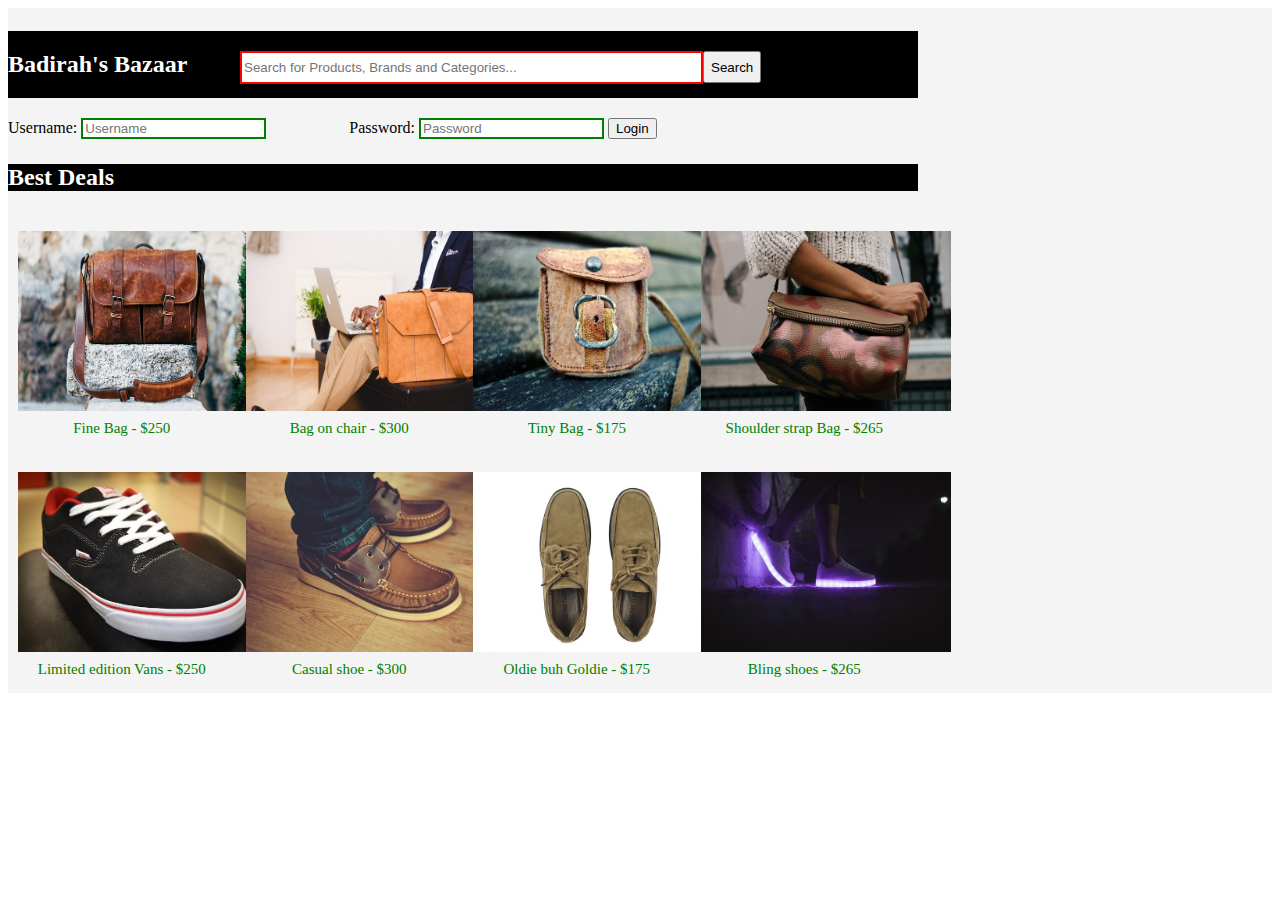
<file: projects/bazaar/cssassignment1edit.html>
<!doctype html>
<html>

<head>
	<meta name="description" content="Css Assignment. Using internal CSS to style a mock ecommerce website">
	<meta name="author" content="Luqman Bello">
	<title>CSS Assignment 1</title>
	<style type="text/css">
		#motherdiv{
			background-color:#f4f4f4;
		}
		.container{
			clear:both;
			overflow:auto;
			width:90%; 
			margin-top:20px;
		}
		#logocontainer{
			background-color:black;
			margin-top:5px;
			width:72%;
		}
		div.loginbar{
			width:30%;
			float:left;
		}
		#search{
			border:2px solid red;
			width:50%;
			float:left;
			margin-top:20px;
			margin-left:50px;
			height:27px;
		}
		#searchbttn{
			margin-top:20px;
			height:32px;
			float:left;
		}
		.logo{
			float:left;
			width:20%;
		}
		h2{
			width:15%;
			font-family:comic sans MS;
			padding:0px;
			background-color:black;
			color:white;
		}
		#bestdeal{
			width:80%;
		}
		#bestdealsection{
			margin-top:5px;
		}
		p{
			font-family:cambria;
			font-size:15px;
			color:green;
			text-align:center;
			margin-top:5px;
		}
		.item{
		width:20%;
		float:left;
		}
		img{
			width:250px;
			height:180px;
			margin-left:10px;
		}
		[type="text"]{
			border:2px solid green;
		}
		img:hover{
			background-color:gray;
			border:2px solid gray;
		}
	</style>
</head>

<body>
<div id="motherdiv"><br>
<!-- Logo and search bar -->	
	<div class="container" id="logocontainer">
		<div>
			<h2 class="logo">Badirah's Bazaar</h2>
		</div>
		<div class="logonsearch">
			<form method="post" action="">
				<input type="text" name="search" id="search" placeholder="Search for Products, Brands and Categories..." title="Please type in your search item">
				<input type="submit" value="Search" id="searchbttn">
			</form>
		</div>
	</div>
	
<!-- Username and Password bar -->
	<div class="container">
		<form method="post" action="">
			<div class="loginbar">
				<label for="username">Username:</label>
				<input type="text" name="username" id="username" placeholder="Username">
			</div>
			<div class="loginbar">
				<label for="pwd">Password:</label>
				<input type="text" name="pwd" id="pwd" placeholder="Password">
				<input type="submit" value="Login">
			</div>
		</form>
	</div>
	
<!-- Best Deal Section -->	
	<div class="container" id="bestdealsection">
		<h2 id="bestdeal">Best Deals</h2>
	</div>
	
<!-- Product Images and price section (bags) -->	
	<div class="container">
		<div class="item">
			<img src="images/bag1.jpg" alt="bag1">
			<p>Fine Bag - $250</p>
		</div>
		<div class="item">
			<img src="images/bag2.jpg" alt="bag2">
			<p>Bag on chair - $300</p>
		</div>
		<div class="item">
			<img src="images/bag3.jpg" alt="bag3">
			<p>Tiny Bag - $175</p>
		</div>
		<div class="item">
			<img src="images/bag4.jpg" alt="bag4">
			<p>Shoulder strap Bag - $265</p>
		</div>
	</div>
	<!-- Product Images and price section (shoes) -->
	<div class="container">
		<div class="item">
			<img src="images/shoe2.jpg" alt="shoe2">
			<p>Limited edition Vans - $250</p>
		</div>
		<div class="item">
			<img src="images/shoe3.jpg" alt="shoe3">
			<p>Casual shoe - $300</p>
		</div>
		<div class="item">
			<img src="images/shoe4.jpg" alt="shoe4">
			<p>Oldie buh Goldie - $175</p>
		</div>
		<div class="item">
			<img src="images/shoe5.jpg" alt="shoe5">
			<p>Bling shoes - $265</p>
		</div>
	</div>
</div>
</body>

</html>
</file>
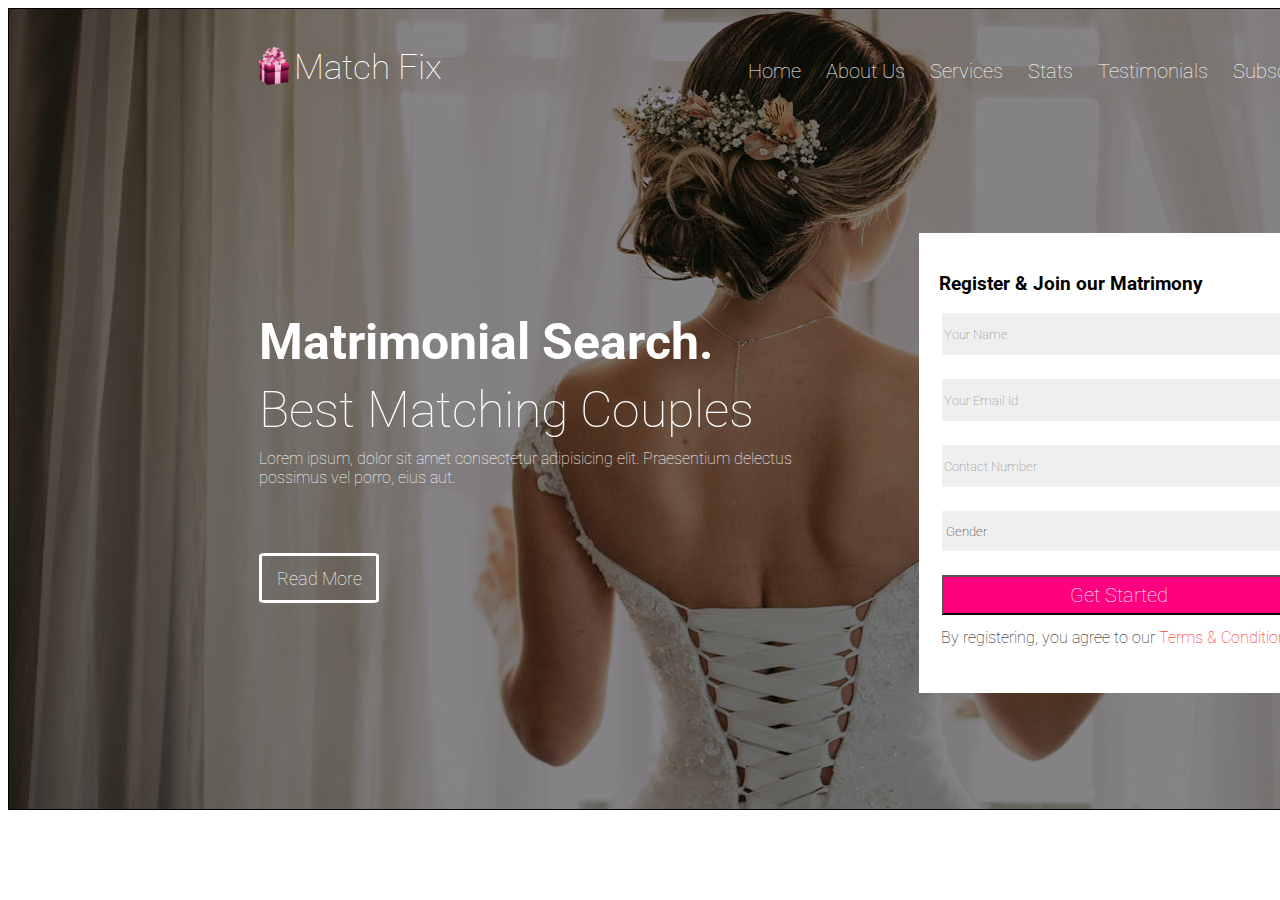
<file: projects/matchfix/datingwebsite.html>
<!doctype html>

<html lang="en">
<head>

<meta name="keywords" content="find love, match with singles, boy finds girl">
<meta name="description" content="Match Fix is your number one website when it comes to meeting singles in your area. We have a 90% match and success rate">
<meta name="author" content="Luqman Bello">
<link href="https://fonts.googleapis.com/css2?family=Roboto:wght@400;500&display=swap" rel="stylesheet">
<link href="datingwebsite.css" type="text/css" rel="stylesheet">

<title>Match: Find love easy... </title>

</head>

<body>
	<div id="container">
	<!--Logo on top left -->
		<div id="logodiv">
			<img src="images/gift.png" alt="logo" id="logo">
			<h2 id="matchfit">Match Fix</h2>
		</div>
	<!--Menu on top right -->
		<div id="menudiv">
			<ul>
				<li><a href="#">Home</a></li>
				<li><a href="#">About Us</a></li>
				<li><a href="#">Services</a></li>
				<li><a href="#">Stats</a></li>
				<li><a href="#">Testimonials</a></li>
				<li><a href="#">Subscribe</a></li>
			</ul>
		</div>
		<div style="clear:float"></div>
	<!--Matrimonial search section -->
		<div id="matsearch">
			<h1 id="h1mat">Matrimonial Search.</h1>
			<h1>Best Matching Couples</h1>
			<p id="filler">Lorem ipsum, dolor sit amet consectetur adipisicing elit. Praesentium delectus possimus vel porro, eius aut.</p>
			<button id="readmore">Read More</button>
		</div>
	<!--Form on the right -->
		<div id="form">
			<h3 >Register & Join our Matrimony</h3>
			<table>
				<tr><td><input type="text" name="name" placeholder="Your Name" id="name"></td></tr>
				<tr><td><input type="email" name="email" placeholder="Your Email Id"></td></tr>
				<tr><td><input type="text" name="phonenumber" placeholder="Contact Number"></td></tr>
				<tr><td><select name="gender" placeholder="Gender" required>
					<option value="" disabled selected>Gender</option>
					<option value="male">Male</option>
					<option value="female">Female</option>
					<option value="undefined">Gender Neutral</option>
				</select></td></tr>
				<tr><td><button class="getstarted">Get Started</button></td></tr>
				
			</table>
			<p>By registering, you agree to our<span> Terms & Conditions.</span></p>
		</div>
		<div clear="both"></div>
	</div>

</body>

</html>
</file>
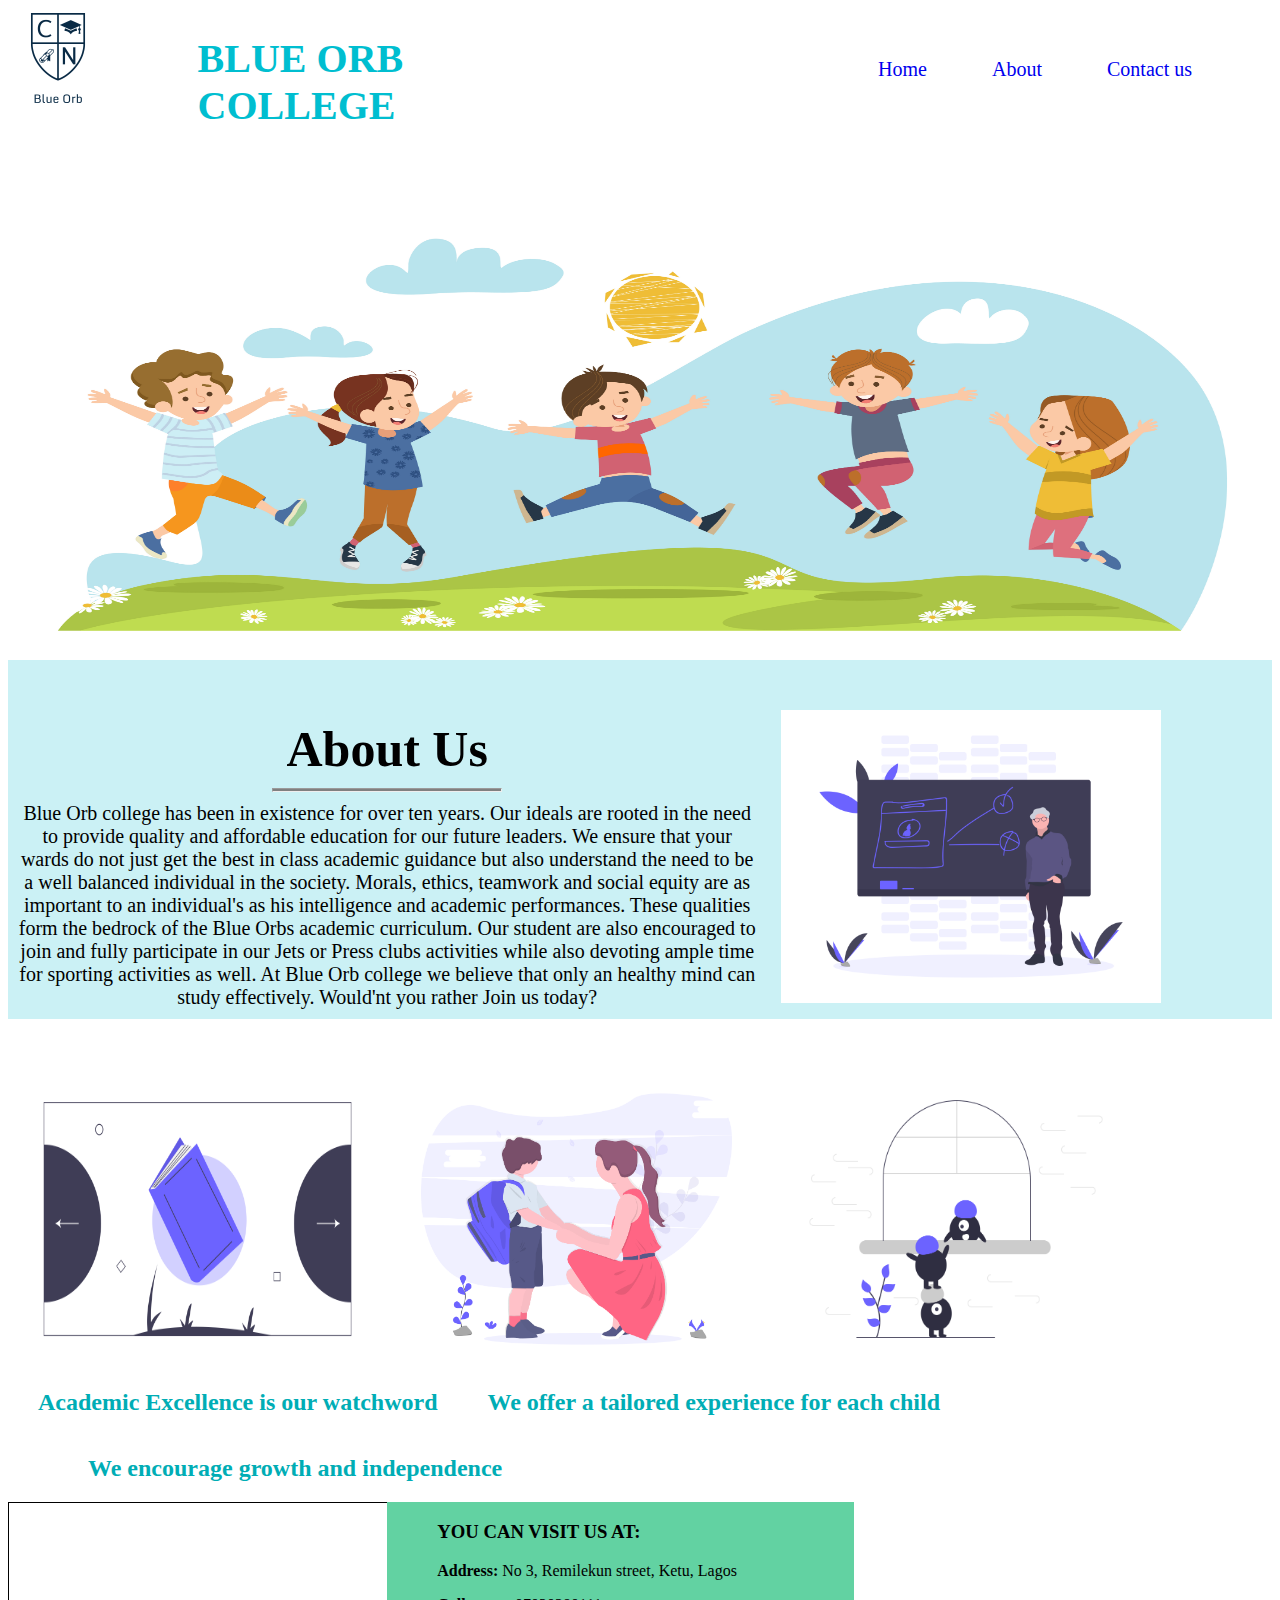
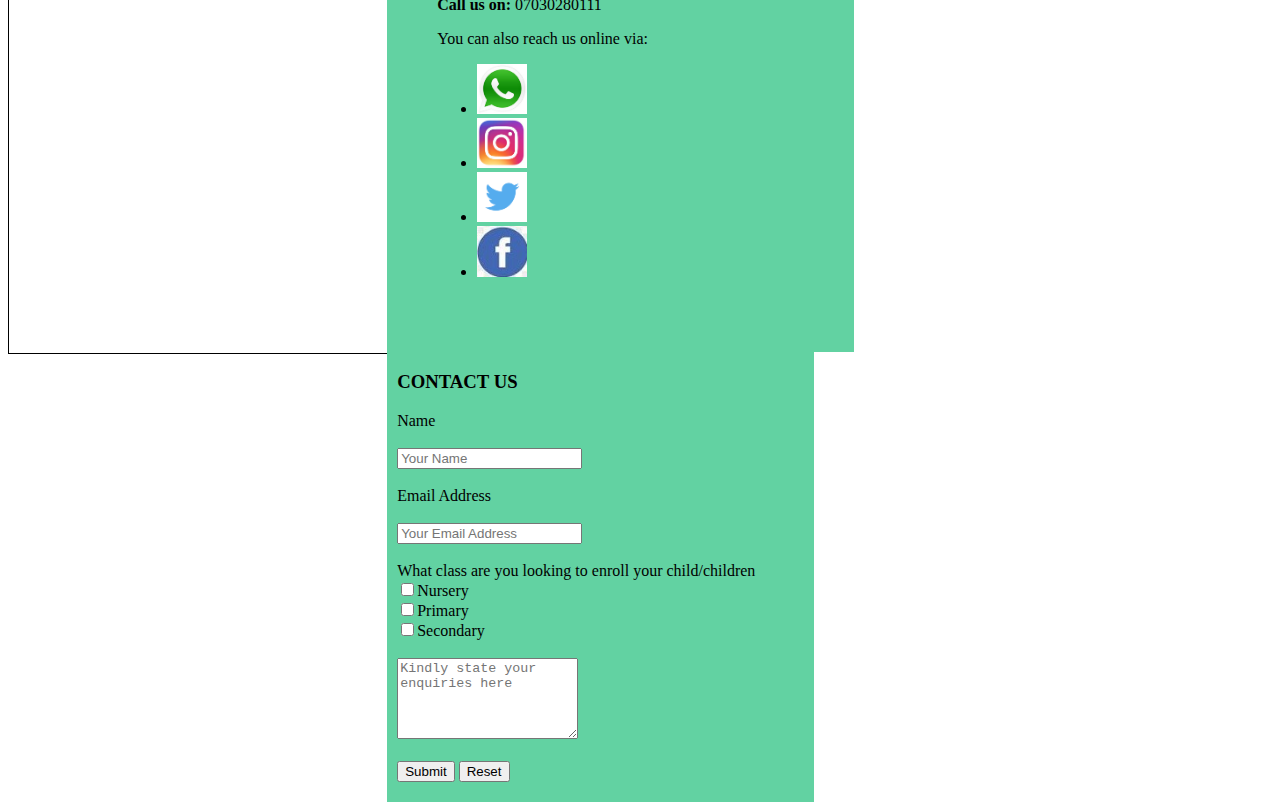
<file: projects/project3/webtemplate2.html>
<!doctype html>
<html>

<head>
	<meta name="description" content="Day five of the training working checking out box model">
	<meta name="author" content="Luqman Bello">
	<title>BLUE ORB COLLEGE 2</title>
</head>

<body>
	<div style="background-color:#e3fdfd">
		<div style="width:15%; float:left">
		<img src="images/logo1.png" width="100px">
	</div>
	<div style="width:30%; float:left">
		<h1 style="font-family: georgia; font-size:40px; height:100%; color:#00bed0" valign="middle">BLUE ORB COLLEGE</h1>
	</div >
	<div style="float:right; width:40%; text-align:right; padding:50px; font-size:20px">
		<a href="#" style="margin:30px; text-decoration:none">Home</a>
		<a href="#about" style="margin:30px; text-decoration:none">About</a>
		<a href="#contact" style="margin:30px; text-decoration:none">Contact us</a>
	</div>
	</div>
	
	<div>
		<img src="images/schoobanner1.jpg" height="500px" width="100%">
	</div>
	
	<div style="overflow:auto; padding-top:50px; background-color:#cbf1f5">
		<div style="width:60%; float:left">
		<h1 style="font-size:50px; text-align:center; margin:10px" id="about">About Us</h1>
		<hr style="height:2px; width:30%; color:gray; background-color:gray">
		<p style="font-size:20px; text-align:center; margin:10px">
			Blue Orb college has been in existence for over ten years. Our ideals are
			rooted in the need to provide quality and affordable education for our future leaders.
			We ensure that your wards do not just get the best in class academic guidance but also understand
			the need to be a well balanced individual in the society.
			Morals, ethics, teamwork and social equity are as important to an individual's as his intelligence
			and academic performances. These qualities form the bedrock of the Blue Orbs academic curriculum.
			Our student are also encouraged to join and fully participate in our Jets or Press clubs activities while
			also devoting ample time for sporting activities as well.
			At Blue Orb college we believe that only an healthy mind can study effectively. 
			Would'nt you rather Join us today?</p>
		</div>
	
		<div style="width:30%; float:left; padding-left:15px">
			<img src="images/teaching.png" width="100%">
		</div>
	</div>
	
	<div style="clear:both; overflow:auto; padding-top:50px;">
		<img src="images/reading.png" width="30%" style="float:left; height:300px">
		<img src="images/student.png" width="30%" style="float:left; height:300px">
		<img src="images/children.png" width="30%" style="float:left; height:300px">
		<h2 style="clear:both;float:left; margin-left:30px; color:#00adb5" width="30%">Academic Excellence is our watchword</h2><br>
		<h2 style="float:left; text-align:center; margin-left:50px; color:#00adb5" width="30%">We offer a tailored experience for each child</h2>
		<h2 style="float:left;margin-left:80px; color:#00adb5" width="30%">We encourage growth and independence</h2>
	</div>
	
	<div style="background-color:#62d2a2">
		<div style="clear:both; width:30%; float:left; padding-top:0px;">
			<iframe src="https://www.google.com/maps/embed?pb=!1m18!1m12!1m3!1d3963.4154101834383!2d3.3850600145908594!3d6.595181595230517!2m3!1f0!2f0!3f0!3m2!1i1024!2i768!4f13.1!3m3!1m2!1s0x103b92f1a4192db7%3A0x4669911e91eec216!2s3%20Remilekun%20St%2C%20Ketu%2C%20Lagos!5e0!3m2!1sen!2sng!4v1599218912227!5m2!1sen!2sng" width="100%" height="450" frameborder="0" style="border:1px solid black;padding:0px" allowfullscreen="" aria-hidden="false" tabindex="0"></iframe>
		</div>
		<div style="background-color:#62d2a2; width:33%; float:left; padding-left:50px;height:450px">
			<h3>YOU CAN VISIT US AT:</h3>
			<p><b>Address:</b> No 3, Remilekun street, Ketu, Lagos<p/>
			<p><b>Call us on:</b> 07030280111<p/>
			<p>You can also reach us online via:<p/>
			<ul style="text-decoration:none">
			<li><a href="#"><img src="images/whatsap.jfif" width="50px"></a></li>
			<li><a href="#"><img src="images/instagrm.jfif" width="50px"></a></li>
			<li><a href="#"><img src="images/tweet.png" width="50px"></a></li>
			<li><a href="#"><img src="images/facebook.jpg" width="50px"></a></li>
		</ul>
		</div>
		<div style="width:33%; float:left; padding-left:10px; background-color:#62d2a2; height:450px">
			<form>
				<h3 id="contact">CONTACT US</h3>
				<label for="name">Name</label><br><br>
				<input type="text" name="name" id="name" placeholder="Your Name"><br><br>
				<label for="email">Email Address</label><br><br>
				<input type="email" name="email" id="email" placeholder="Your Email Address"><br><br>
				
				<span>What class are you looking to enroll your child/children</span><br>
				<input type="checkbox" name="nur" value="nur" id="nur"><label for="nur">Nursery</label><br>
				<input type="checkbox" name="pry" value="pry" id="pry"><label for="pry">Primary</label><br>
				<input type="checkbox" name="sec" value="sec" id="sec"><label for="sec">Secondary</label><br>
					
					<span></span><br>
					<textarea name="address" rows="5" col="39" placeholder="Kindly state your enquiries here "></textarea>
				
				<br><br>
				<input type="submit" value="Submit">
				<button type="reset">Reset</button>
			</form>
		</div>
	</div>

</body>
</html>
</file>
<file: index.css>
body {
	background-image:url(images/night.jpg);
	background-size:cover;
	background-repeat:no-repeat;
	background-color: rgba(30,30,30,0.5);
	font-family:"poppins", "Raleway", corbel, san-serif;
	}

h2 {
	color: white;
	font-family:"raleway", san-serif;
}

p {
	font-family: 'Raleway', sans-serif;
}

.formtext {
	color:white;!important
}



.socialmediaimg {
		width:20px;
		margin:10px;
}

.socialmediaimg:hover {
		background-color:black;
		padding:10px;
		border-radius:25px;
}

span{
	margin-right: 30px;
	font-family: 'Raleway', sans-serif;
}
</file>
<file: projects/project2/index.css>
body {
	background-image:url("images/question.jpg");
	background-size:cover;
	background-repeat:no-repeat;
	font-family:roboto, corbel, san-serif;
	}
	
header {
	
}
	
#logo {
	width:20%;
	float:left;
	margin-left:70px;
	color:rgb(220,220,220);
	height:50px;
	font-family:cambria;
}

nav {
	width:40%;
	float:right;
	height:40px;
	font-size:25px;
	margin-top:0px;
}

img {
	width:80px;
	margin-top:0px;
}

ul li {
	list-style-type:none;
	display:inline-block;
	width:20%;
	margin-left:20px;
}

ul li:hover {
	color:rgba(255,71,24,0.3);
	text-decoration:underline;
}

a {
	text-decoration:none;
	color:white;
}

#body {
	width:60%;
	margin-left:70px;
	margin-top:180px;
	min-height:300px;
	color:white;
}

h1 {
	font-size:70px;
	margin-top:5px;
	font-family:cambria;
}

h2 {
	margin-bottom:5px;
	font-family:corbel;	
	font-size:30px;
}

.btn {
	height:40px;
	width:20%;
	background-color:rgba(255,71,24,0.7);
	font-family: roboto, sans-serif; 
	color:white;
	font-size:20px;
	border-radius:25px;
	margin-right:20px;
}

 #socialmedia {
			width:20%;
			position:fixed;
			right:43%;
			bottom:30px;

	}
		
.socialmediaimg {
		width:20px;
		margin:10px;
}

.socialmediaimg:hover {
		background-color:white;
		padding:10px;
		border-radius:25px;
}
</file>
<file: index2.css>
body {
	background-image:url(images/night.jpg);
	background-size:cover;
	background-repeat:no-repeat;
	background-color: rgba(0,147,147,0.5);
	font-family:"poppins", "Raleway", corbel, san-serif;
	}

h2 {
	color: white;
	font-family:"raleway", san-serif;
}

p {
	font-family: 'Raleway', sans-serif;
}

.formtext {
	color:white;!important
}



.socialmediaimg {
		width:20px;
		margin:10px;
}

.socialmediaimg:hover {
		background-color:black;
		padding:10px;
		border-radius:25px;
}

span{
	margin-right: 30px;
	font-family: 'Raleway', sans-serif;
}
</file>
<file: projects/matchfix/datingwebsite.css>
body{
	font-family: 'Roboto', sans-serif;
}



#container {
	border:1px solid black;
	background-image:url("images/banner.jpg");
	background-color:rgba(50,50,50,0.5);
	background-blend-mode:darken;
	background-size:contain;
	background-repeat:no-repeat;
	width:1600px;
	height:800px;
	min-height:100px;
	color:white;
	font-family:"century gothic", san-serif;
}

#logodiv {
	float:left;
	margin-left:250px;
	margin-top:38px;
	font-family: 'Roboto', sans-serif;
	font-weight:lighter;
}

img {
	width:30px;
}

#matchfit {
	display:inline;
	margin-left:5px;
	font-weight:lighter;
	font-size:35px;
}

#menudiv {
	float:right;
	margin-right:280px;
	margin-top:30px;
	font-size:20px;
	font-family: 'Roboto', sans-serif;
	font-weight:lighter;
}

ul li {
	display:inline;
	margin:0px 10px;
	font-weight:lighter;
}

a {
	text-decoration:none;
	color:white;
}

#logo {
	float:left;
}

#matsearch {
	clear:both;
	float:left;
	width:35%;
	margin-left:250px;
	margin-top:200px;
}

h1{
	font-size:50px;
	font-weight:lighter;
	margin:10px 0px;
	text-align:left;
	font-family: 'Roboto', sans-serif;
}

#h1mat {
	font-weight:bolder;
}

#readmore {
	margin:20px auto;
	height:50px;
	width:120px;
	border:3px solid white;
	background-color:rgba(0,0,0,0);
	border-radius:5%;
	font-family: 'Roboto', sans-serif;
	font-weight:lighter; 
	color:white;
	font-size:18px;
}

#filler {
	text-align:left;
	color:white;
}

#form {
	float:right;
	width:25%;
	background-color:white;
	overflow:auto;
	margin-right:290px;
	margin-top:130px;
	font-family: 'Roboto', sans-serif;
	
}

table {
	margin:auto;
	font-family: 'Roboto', sans-serif;
	font-weight:lighter; 
}

input {
	margin:10px 0px;
	height:40px;
	width:350px;
	background-color:rgba(223,223,223,0.5);
	border:0px;
	font-family: 'Roboto', sans-serif;
	font-weight:lighter; 
}

select {
	margin:10px auto;
	height:40px;
	width:355px;
	background-color:rgba(223,223,223,0.5);
	border:0px;
	font-family: 'Roboto', sans-serif;
	font-weight:lighter; 
}

.getstarted {
	margin:10px auto;
	height:40px;
	width:355px;
	background-color:rgb(255,0,128);
	font-family: 'Roboto', sans-serif;
	font-weight:lighter; 
	color:white;
	font-size:20px;
}

h3 {
	color:black;
	margin:40px 10px 5px 20px;
}

p {
	color:black;
	text-align:center;
	margin-top:0px;
	font-family: 'Roboto', sans-serif;
	font-weight:lighter;
	padding-bottom:30px;
}

#name {
	margin-top:10px;
}

span {
	color:red;
}
</file>
